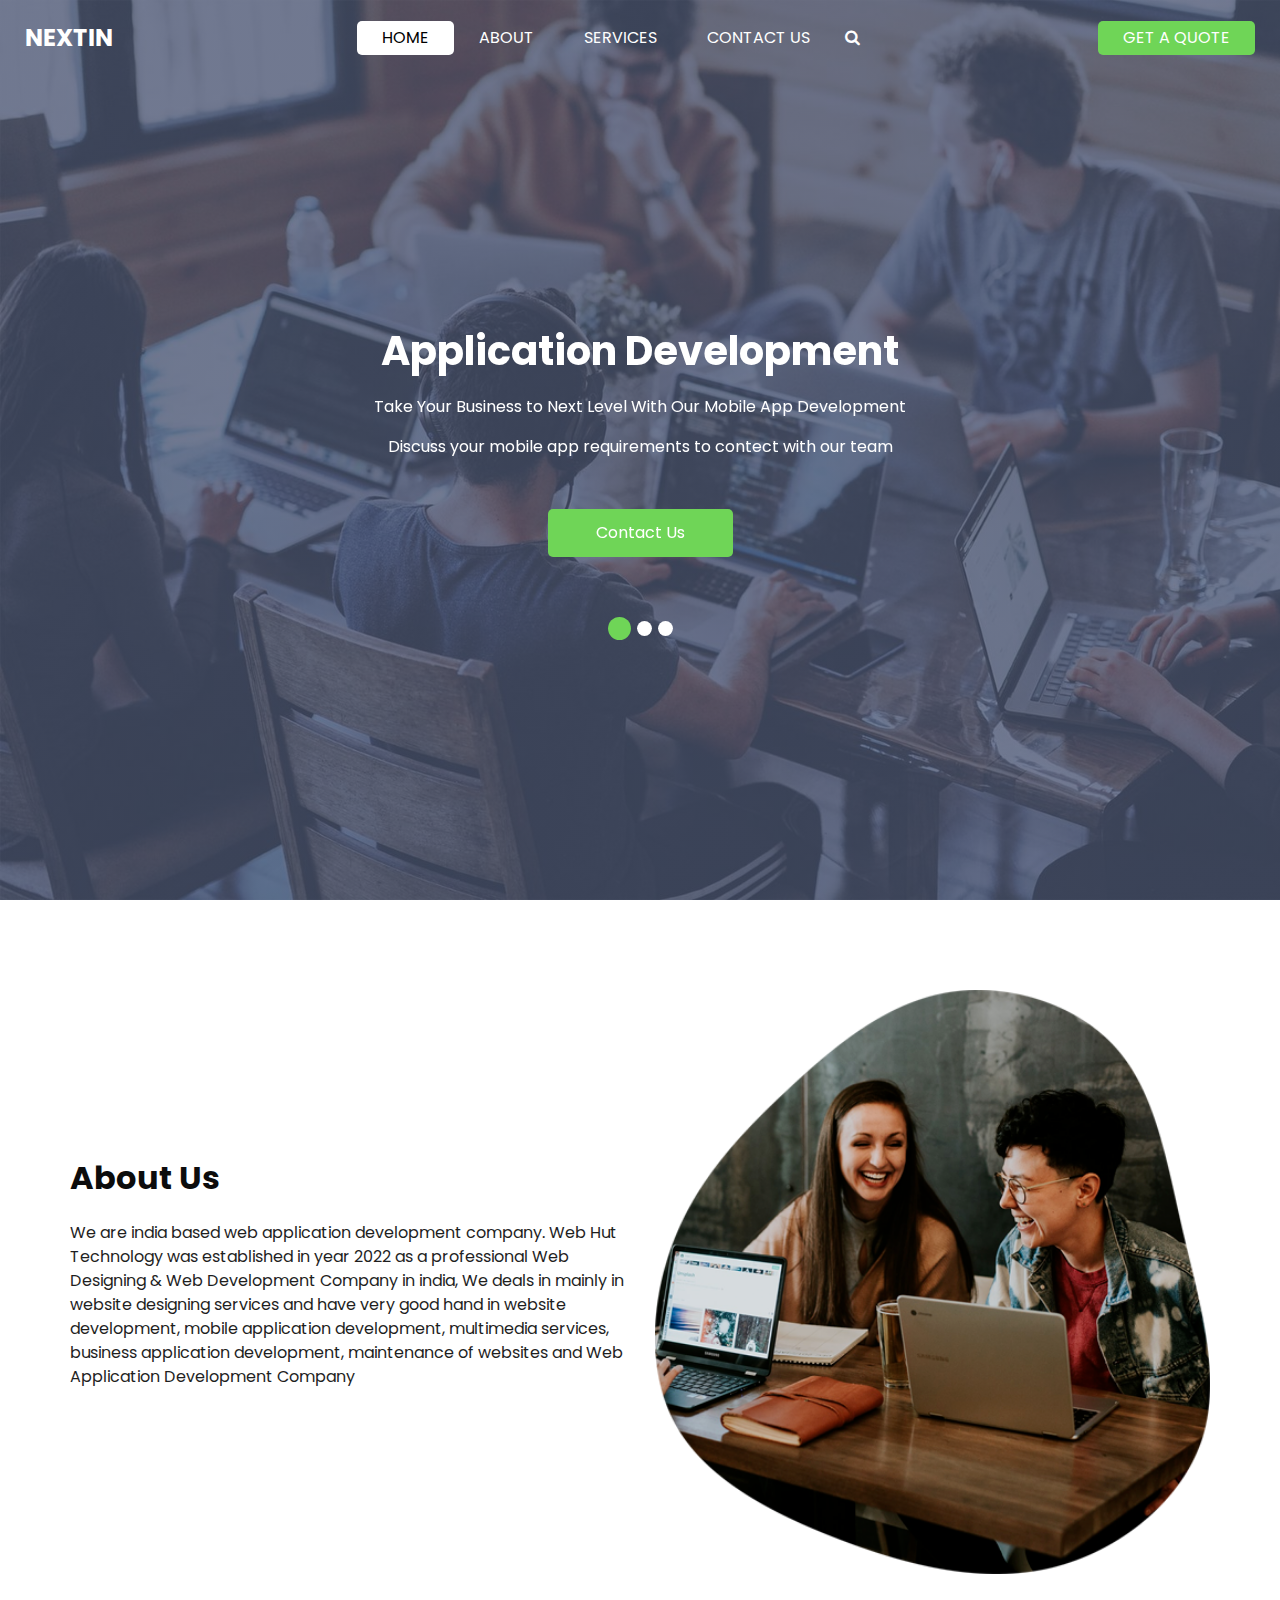
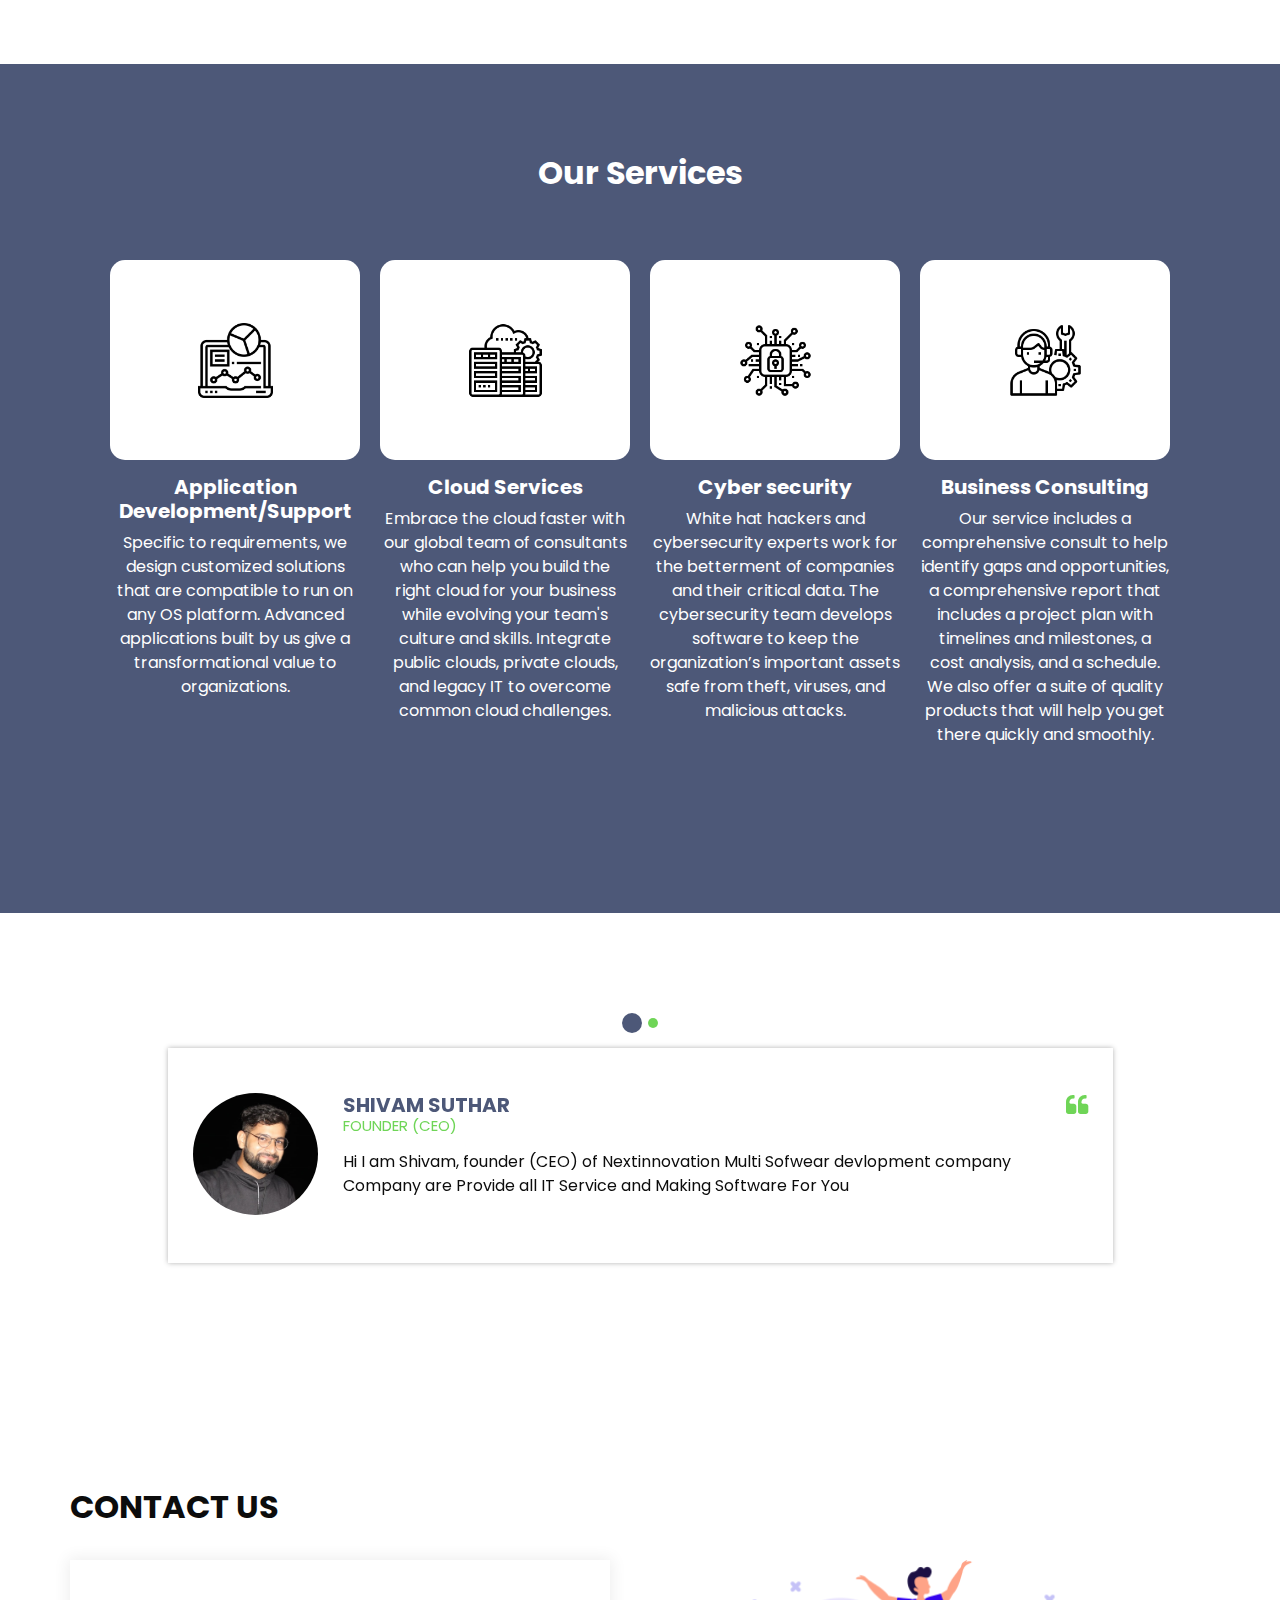
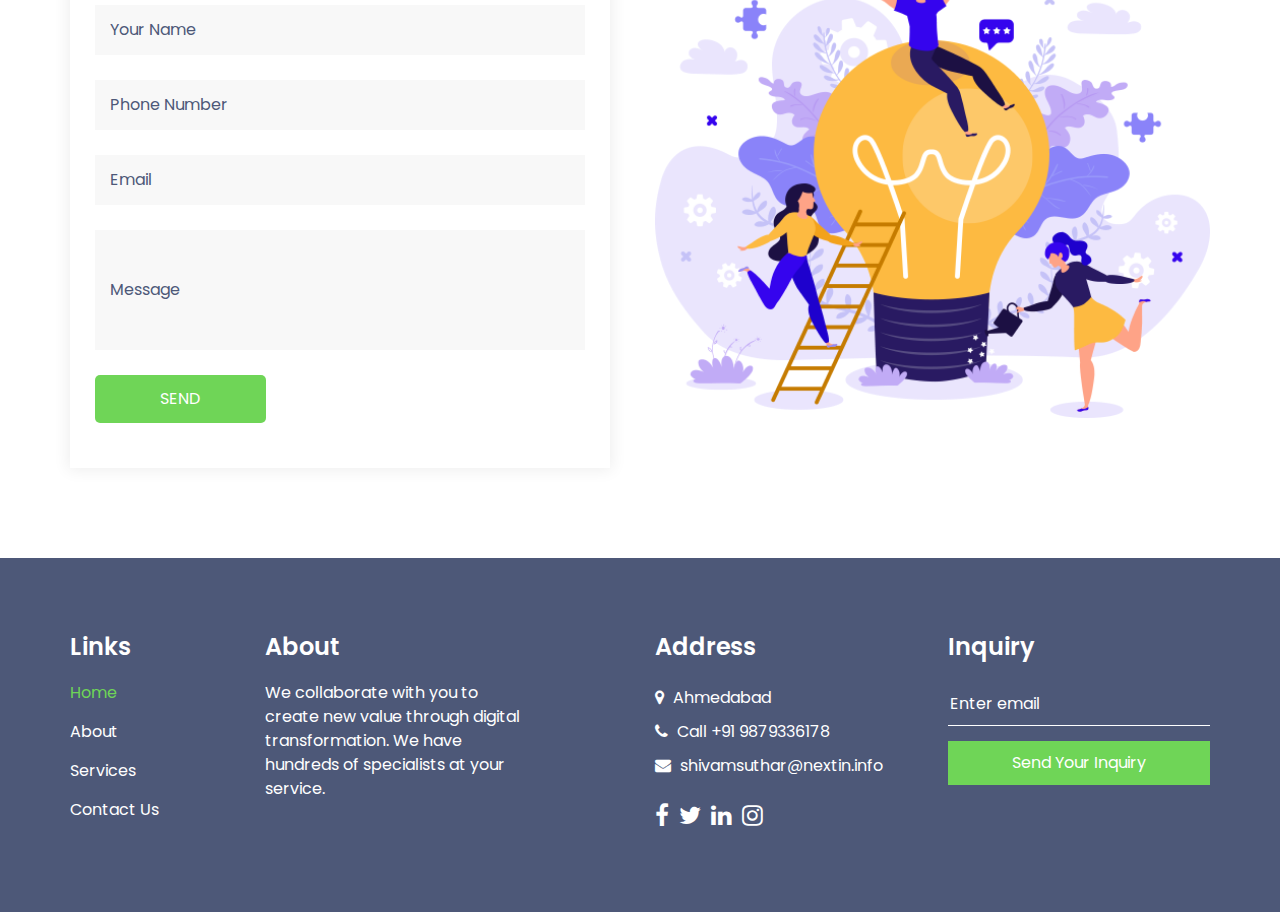
<file: index.html>
<!DOCTYPE html>
<html lang="en">

<head>
  <!-- Basic -->
  <meta charset="utf-8" />
  <meta http-equiv="X-UA-Compatible" content="IE=edge" />
  <!-- Mobile Metas -->
  <meta name="viewport" content="width=device-width, initial-scale=1, shrink-to-fit=no" />
  <!-- Site Metas -->
  <meta name="keywords" content="" />
  <meta name="description" content="" />
  <meta name="author" content="" />

  <title>NEXTIN</title>


  <!-- bootstrap core css -->
  <link rel="stylesheet" type="text/css" href="css/bootstrap.css" />

  <!-- font awesome style -->
  <link href="css/font-awesome.min.css" rel="stylesheet" />

  <!-- Custom styles for this template -->
  <link href="css/style.css" rel="stylesheet" />
  <!-- responsive style -->
  <link href="css/responsive.css" rel="stylesheet" />

</head>

<body>

  <div class="hero_area">
    <!-- header section strats -->
    <header class="header_section">
      <div class="container-fluid">
        <nav class="navbar navbar-expand-lg custom_nav-container ">
          <a class="navbar-brand" href="index.html">
            <span>
              NEXTIN
            </span>
          </a>

          <button class="navbar-toggler" type="button" data-toggle="collapse" data-target="#navbarSupportedContent" aria-controls="navbarSupportedContent" aria-expanded="false" aria-label="Toggle navigation">
            <span class=""> </span>
          </button>

          <div class="collapse navbar-collapse" id="navbarSupportedContent">
            <ul class="navbar-nav  ">
              <li class="nav-item active">
                <a class="nav-link" href="index.html">Home <span class="sr-only">(current)</span></a>
              </li>
              <li class="nav-item">
                <a class="nav-link" href="about.html"> About</a>
              </li>
              <li class="nav-item">
                <a class="nav-link" href="service.html">Services</a>
              </li>
              
              <li class="nav-item">
                <a class="nav-link" href="contact.html">Contact Us</a>
              </li>
              <form class="form-inline">
                <button class="btn  my-2 my-sm-0 nav_search-btn" type="submit">
                  <i class="fa fa-search" aria-hidden="true"></i>
                </button>
              </form>
            </ul>
            <div class="quote_btn-container">
              <a href="" class="quote_btn">
                Get A Quote
              </a>
            </div>
          </div>
        </nav>
      </div>
    </header>
    <!-- end header section -->
    <!-- slider section -->
    <section class="slider_section ">
      <div id="customCarousel1" class="carousel slide" data-ride="carousel">
        <div class="carousel-inner">
          <div class="carousel-item active">
            <div class="container ">
              <div class="row">
                <div class="col-md-10 mx-auto">
                  <div class="detail-box">
                    <h1>
                       Application Development
                    </h1>
                    <p>
                     Take Your Business to Next Level With Our Mobile App Development
                      <p>  
                       Discuss your mobile app requirements to contect with our team
                    </p>
                    </p>
                    <div class="btn-box">
                      <a href="contact.html" class="btn1">
                        Contact Us
                      </a>
                    </div>
                  </div>
                </div>
              </div>
            </div>
          </div>
          <div class="carousel-item ">
            <div class="container ">
              <div class="row">
                <div class="col-md-10 mx-auto">
                  <div class="detail-box">
                    <h1>
                      Web Application Development
                    </h1>
                    <p>
                      Take Your Business to Next Level With Our Web App Development
                      <p>  
                       Discuss your Web App requirements to contect with our team
                    </p>
                    </p>
                    <div class="btn-box">
                      <a href="contact.html" class="btn1">
                        Contact Us
                      </a>
                    </div>
                  </div>
                </div>
              </div>
            </div>
          </div>
          <div class="carousel-item ">
            <div class="container ">
              <div class="row">
                <div class="col-md-10 mx-auto">
                  <div class="detail-box">
                    <h1>
                      Software Development
                    </h1>
                    <p>
                      Take Your Business to Next Level With Our softvare Development
                      <p>  
                       Discuss your softvare requirements to contect with our team 
                    </p>
                    <div class="btn-box">
                      <a href="contact.html" class="btn1">
                        Contact Us
                      </a>
                    </div>
                  </div>
                </div>
              </div>
            </div>
          </div>
        </div>
        <ol class="carousel-indicators">
          <li data-target="#customCarousel1" data-slide-to="0" class="active"></li>
          <li data-target="#customCarousel1" data-slide-to="1"></li>
          <li data-target="#customCarousel1" data-slide-to="2"></li>
        </ol>
      </div>
    </section>
    <!-- end slider section -->
  </div>

  <!-- about section -->

  <section class="about_section layout_padding">
    <div class="container  ">
      <div class="row">
        <div class="col-md-6">
          <div class="detail-box">
            <div class="heading_container">
              <h2>
                About Us
              </h2>
            </div>
            <p>
             We are india based web application development company. Web Hut Technology was established in year 2022 as a professional Web Designing & Web Development Company in india, We deals in mainly in website designing services and have very good hand in website development, mobile application development, multimedia services, business application development, maintenance of websites and Web Application Development Company 
            </p>
            </p>
            
          </div>
        </div>
        <div class="col-md-6 ">
          <div class="img-box">
            <img src="images/about-img.png" alt="">
          </div>
        </div>

      </div>
    </div>
  </section>

  <!-- end about section -->

  <!-- service section -->
  <section class="service_section layout_padding">
    <div class="container-fluid">
      <div class="heading_container">
        <h2>
          Our Services
        </h2>
        
      </div>

      <div class="service_container">
        <div class="box">
          <div class="img-box">
            <img src="images/s1.png" alt="">
          </div>
          <div class="detail-box">
            <h5>
              Application Development/Support

            </h5>
            <p>
              Specific to requirements, we design customized solutions that are compatible to run on any OS platform. Advanced applications built by us give a transformational value to organizations.
            </p>
          </div>
        </div>
        <div class="box">
          <div class="img-box">
            <img src="images/s2.png" alt="">
          </div>
          <div class="detail-box">
            <h5>
              Cloud Services

            </h5>
            <p>
             Embrace the cloud faster with our global team of consultants who can help you build the right cloud for your business while evolving your team's culture and skills. Integrate public clouds, private clouds, and legacy IT to overcome common cloud challenges.
            </p>
          </div>
        </div>
        <div class="box">
          <div class="img-box">
            <img src="images/s3.png" alt="">
          </div>
          <div class="detail-box">
            <h5>
              Cyber security

            </h5>
            <p>
              White hat hackers and cybersecurity experts work for the betterment of companies and their critical data. The cybersecurity team develops software to keep the organization’s important assets safe from theft, viruses, and malicious attacks.
            </p>
          </div>
        </div>
        <div class="box">
          <div class="img-box">
            <img src="images/s4.png" alt="">
          </div>
          <div class="detail-box">
            <h5>
              Business Consulting
            </h5>
            <p>
             Our service includes a comprehensive consult to help identify gaps and opportunities, a comprehensive report that includes a project plan with timelines and milestones, a cost analysis, and a schedule. We also offer a suite of quality products that will help you get there quickly and smoothly. 
            </p>
          </div>
        </div>
      </div>
      
  </section>
  <!-- end service section -->




  <!-- client section -->
  <section class="client_section layout_padding">
    <div class="container">
      <div class="heading_container heading_center">
      </div>
    </div>
    <div id="customCarousel2" class="carousel slide" data-ride="carousel">
      <div class="carousel-inner">
        <div class="carousel-item active">
          <div class="container">
            <div class="row">
              <div class="col-md-10 mx-auto">
                <div class="box">
                  <div class="img-box">
                    <img src="images/client.jpg" alt="">
                  </div>
                  <div class="detail-box">
                    <div class="client_info">
                      <div class="client_name">
                        <h5>
                          Shivam Suthar 
                        </h5>
                        <h6>
                          FOUNDER (CEO)
                        </h6>
                      </div>
                      <i class="fa fa-quote-left" aria-hidden="true"></i>
                    </div>
                    <p>
                      Hi I am Shivam, founder (CEO) of Nextinnovation Multi Sofwear devlopment company 
                      Company are Provide all IT Service and Making Software For You 
                    </p>
                  </div>
                </div>
              </div>
            </div>
          </div>
        </div>
        <div class="carousel-item">
          <div class="container">
            <div class="row">
              <div class="col-md-10 mx-auto">
                <div class="box">
                  <div class="img-box">
                    <img src="images/client1.jpeg" alt="">
                  </div>
                  <div class="detail-box">
                    <div class="client_info">
                      <div class="client_name">
                        <h5>
                          Manthan Suthar 
                        </h5>
                        <h6>
                          CO-FOUNDER
                        </h6>
                      </div>
                     <i class="fa fa-quote-left" aria-hidden="true"></i>
                    </div>
                    <p>
                       The Next Innovation Company Is Here For You To Create Your Idea Into Reality Our Team will Doing Best Effort To Development Your Requirements 
                    </p>
                  </div>
                </div>
              </div>
            </div>
          </div>
        </div>
        
      <ol class="carousel-indicators">
        <li data-target="#customCarousel2" data-slide-to="0" class="active"></li>
        <li data-target="#customCarousel2" data-slide-to="1"></li>
        </ol>
    </div>
  </section>
  <!-- end client section -->

  <!-- news section -->

  
  <!-- end news section -->

  <!-- contact section -->
  <section class="contact_section layout_padding">
    <div class="container">
      <div class="heading_container">
        <h2>
          Contact Us
        </h2>
        
      </div>
      <div class="row">
        <div class="col-lg-6">
          <div class="form_container">
            <form action="">
              <div>
                <input type="text" placeholder="Your Name" />
              </div>
              <div>
                <input type="text" placeholder="Phone Number" />
              </div>
              <div>
                <input type="email" placeholder="Email" />
              </div>
              <div>
                <input type="text" class="message-box" placeholder="Message" />
              </div>
              <div class="btn_box">
                <button>
                  SEND
                </button>
              </div>
            </form>
          </div>
        </div>
        <div class="col-lg-6">
          <div class="img-box">
            <img src="images/contact-img.png" alt="">
          </div>
        </div>
      </div>
    </div>
  </section>
  <!-- end contact section -->

  <!-- info section -->

  <section class="info_section layout_padding2">
    <div class="container">
      <div class="row">
        <div class="col-md-6 col-lg-2">
          <div class="info_link_box">
            <h4>
              Links
            </h4>
            <div class="info_links">
              <a class="active" href="index.html">
                Home
              </a>
              <a class="" href="about.html">
                About
              </a>
              <a class="" href="service.html">
                Services
             
              <a class="" href="contact.html">
                Contact Us
              </a>
            </div>
          </div>
        </div>
        <div class="col-md-6 col-lg-3 ">
          <div class="info_detail">
            <h4>
              About
            </h4>
            <p>
            We collaborate with you to create new value through digital transformation. We have hundreds of specialists at your service.
            </p>
          </div>
        </div>
        <div class="col-md-6 col-lg-3 ml-auto">
          <div class="info_contact">
            <h4>
              Address
            </h4>
            <div class="contact_link_box">
              <a href="">
                <i class="fa fa-map-marker" aria-hidden="true"></i>
                <span>
                  Ahmedabad 
                </span>
              </a>
              <a href="">
                <i class="fa fa-phone" aria-hidden="true"></i>
                <span>
                  Call +91 9879336178
                </span>
              </a>
              <a href="">
                <i class="fa fa-envelope" aria-hidden="true"></i>
                <span>
                  shivamsuthar@nextin.info
                </span>
              </a>
            </div>
          </div>
          <div class="info_social">
            <a href="">
              <i class="fa fa-facebook" aria-hidden="true"></i>
            </a>
            <a href="">
              <i class="fa fa-twitter" aria-hidden="true"></i>
            </a>
            <a href="">
              <i class="fa fa-linkedin" aria-hidden="true"></i>
            </a>
            <a href="">
              <i class="fa fa-instagram" aria-hidden="true"></i>
            </a>
          </div>
        </div>
        <div class="col-md-6 col-lg-3 mb-0">
           <h4>
            Inquiry
          </h4>
          <form action="#">
            <input type="text" placeholder="Enter email" />
            <button type="submit">
              Send Your Inquiry 
            </button>
          </form>
        </div>
      </div>
    </div>
        
  </section>

  <!-- end info section -->

  <!-- footer section -->
  
  <!-- footer section -->

  <!-- jQery -->
  <script src="js/jquery-3.4.1.min.js"></script>
  <!-- popper js -->
  <script src="https://cdn.jsdelivr.net/npm/popper.js@1.16.0/dist/umd/popper.min.js" integrity="sha384-Q6E9RHvbIyZFJoft+2mJbHaEWldlvI9IOYy5n3zV9zzTtmI3UksdQRVvoxMfooAo" crossorigin="anonymous">
  </script>
  <!-- bootstrap js -->
  <script src="js/bootstrap.js"></script>
  <script src="js/custom.js"></script>

</body>

</html>
</file>
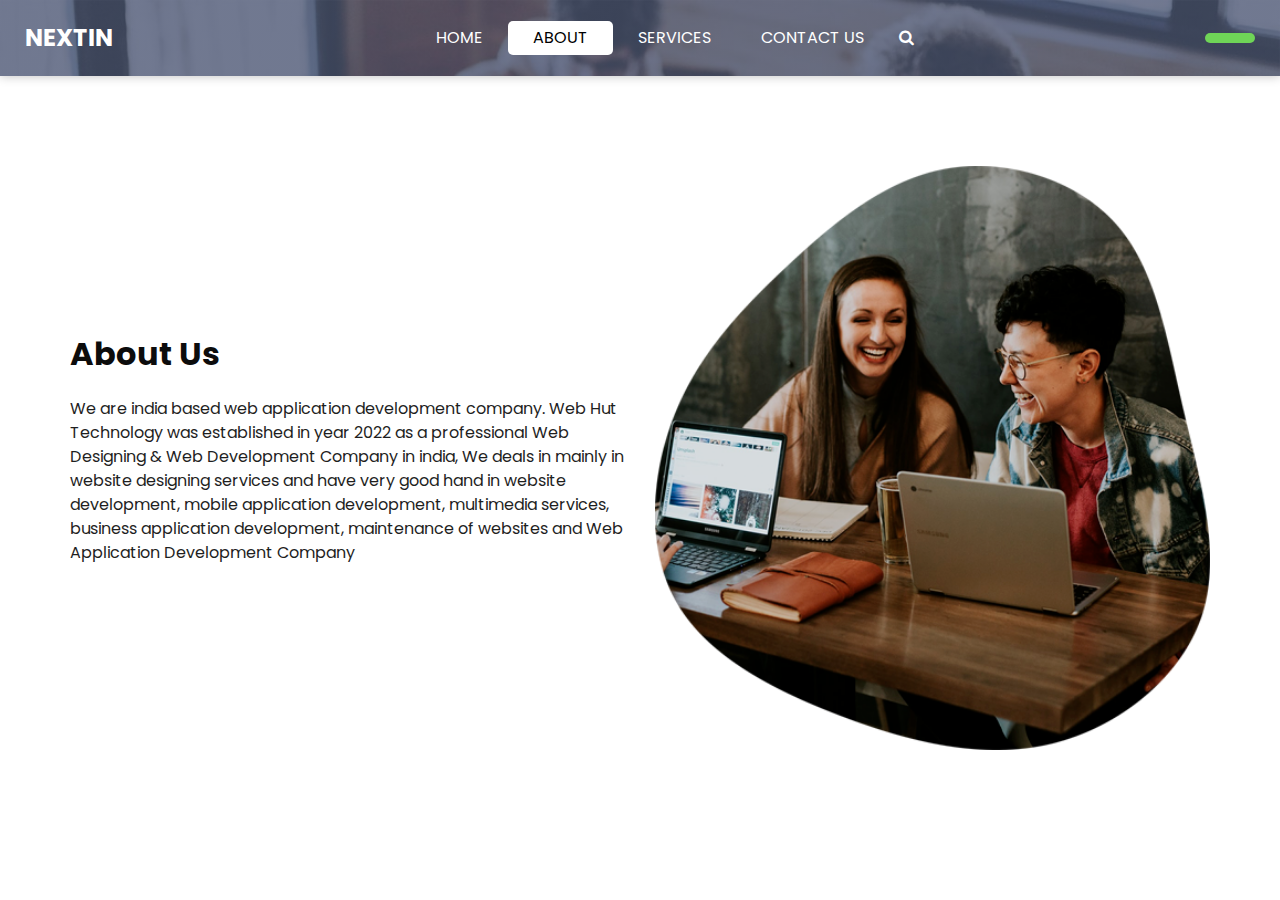
<file: about.html>
<!DOCTYPE html>
<html lang="en">

<head>
  <!-- Basic -->
  <meta charset="utf-8" />
  <meta http-equiv="X-UA-Compatible" content="IE=edge" />
  <!-- Mobile Metas -->
  <meta name="viewport" content="width=device-width, initial-scale=1, shrink-to-fit=no" />
  <!-- Site Metas -->
  <meta name="keywords" content="" />
  <meta name="description" content="" />
  <meta name="author" content="" />

  <title>NEXTIN</title>


  <!-- bootstrap core css -->
  <link rel="stylesheet" type="text/css" href="css/bootstrap.css" />

  <!-- font awesome style -->
  <link href="css/font-awesome.min.css" rel="stylesheet" />

  <!-- Custom styles for this template -->
  <link href="css/style.css" rel="stylesheet" />
  <!-- responsive style -->
  <link href="css/responsive.css" rel="stylesheet" />

</head>

<body class="sub_page">

  <div class="hero_area">
    <!-- header section strats -->
    <header class="header_section">
      <div class="container-fluid">
        <nav class="navbar navbar-expand-lg custom_nav-container ">
          <a class="navbar-brand" href="index.html">
            <span>
              NEXTIN
            </span>
          </a>

          <button class="navbar-toggler" type="button" data-toggle="collapse" data-target="#navbarSupportedContent" aria-controls="navbarSupportedContent" aria-expanded="false" aria-label="Toggle navigation">
            <span class=""> </span>
          </button>

          <div class="collapse navbar-collapse" id="navbarSupportedContent">
            <ul class="navbar-nav  ">
              <li class="nav-item ">
                <a class="nav-link" href="index.html">Home <span class="sr-only">(current)</span></a>
              </li>
              <li class="nav-item active">
                <a class="nav-link" href="about.html"> About</a>
              </li>
              <li class="nav-item">
                <a class="nav-link" href="service.html">Services</a>
              </li>
             

              <li class="nav-item">
                <a class="nav-link" href="contact.html">Contact Us</a>
              </li>
              <form class="form-inline">
                <button class="btn  my-2 my-sm-0 nav_search-btn" type="submit">
                  <i class="fa fa-search" aria-hidden="true"></i>
                </button>
              </form>
            </ul>
            <div class="quote_btn-container">
              <a href="" class="quote_btn">
               
              </a>
            </div>
          </div>
        </nav>
      </div>
    </header>
    <!-- end header section -->
  </div>

  <!-- about section -->

  <section class="about_section layout_padding">
    <div class="container  ">
      <div class="row">
        <div class="col-md-6">
          <div class="detail-box">
            <div class="heading_container">
              <h2>
                About Us
              </h2>
            </div>
            <p>
              We are india based web application development company. Web Hut Technology was established in year 2022 as a professional Web Designing & Web Development Company in india, We deals in mainly in website designing services and have very good hand in website development, mobile application development, multimedia services, business application development, maintenance of websites and Web Application Development Company  
            </p>
           
          </div>
        </div>
        <div class="col-md-6 ">
          <div class="img-box">
            <img src="images/about-img.png" alt="">
          </div>
        </div>

      </div>
    </div>
  </section>

  <!-- end about section -->

  <!-- info section -->

  
  <!-- end info section -->

  <!-- footer section -->
  <footer class="footer_section">
    
  </footer>
  <!-- footer section -->

  <!-- jQery -->
  <script src="js/jquery-3.4.1.min.js"></script>
  <!-- popper js -->
  <script src="https://cdn.jsdelivr.net/npm/popper.js@1.16.0/dist/umd/popper.min.js" integrity="sha384-Q6E9RHvbIyZFJoft+2mJbHaEWldlvI9IOYy5n3zV9zzTtmI3UksdQRVvoxMfooAo" crossorigin="anonymous">
  </script>
  <!-- bootstrap js -->
  <script src="js/bootstrap.js"></script>
  <script src="js/custom.js"></script>


</body>

</html>
</file>
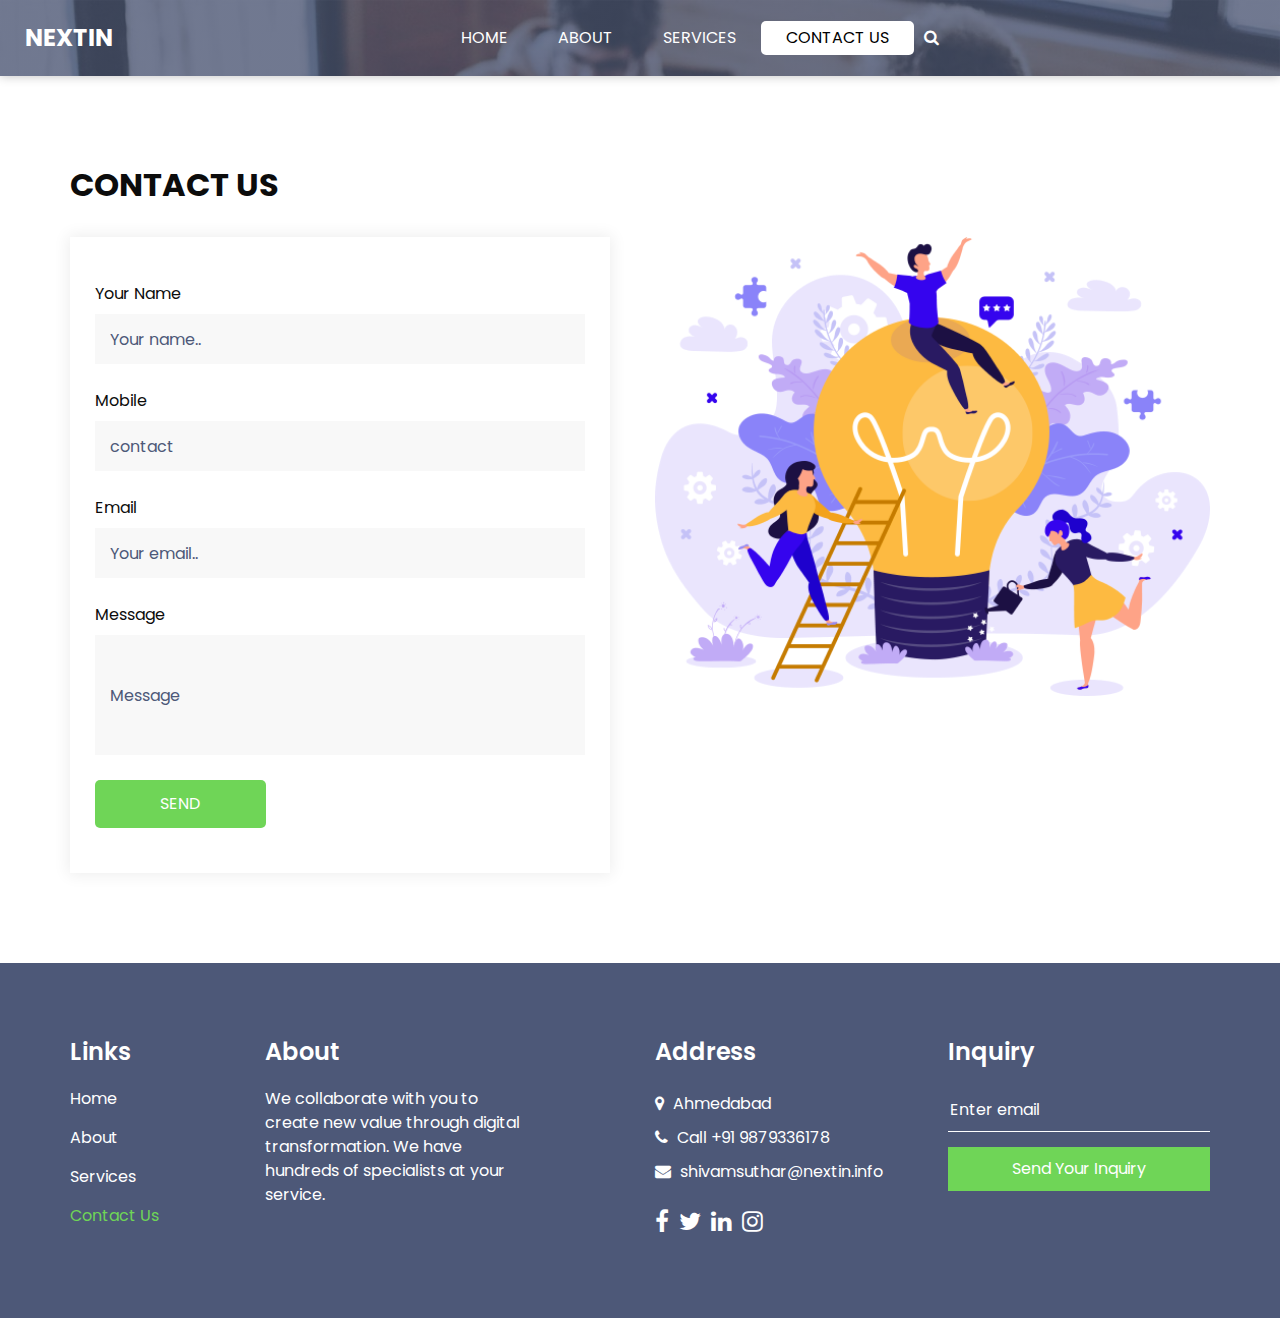
<file: contact.html>
<!DOCTYPE html>
<html lang="en">

<head>
  <!-- Basic -->
  <meta charset="utf-8" />
  <meta http-equiv="X-UA-Compatible" content="IE=edge" />
  <!-- Mobile Metas -->
  <meta name="viewport" content="width=device-width, initial-scale=1, shrink-to-fit=no" />
  <!-- Site Metas -->
  <meta name="keywords" content="" />
  <meta name="description" content="" />
  <meta name="author" content="" />

  <title>NEXTIN</title>


  <!-- bootstrap core css -->
  <link rel="stylesheet" type="text/css" href="css/bootstrap.css" />

  <!-- font awesome style -->
  <link href="css/font-awesome.min.css" rel="stylesheet" />

  <!-- Custom styles for this template -->
  <link href="css/style.css" rel="stylesheet" />
  <!-- responsive style -->
  <link href="css/responsive.css" rel="stylesheet" />

</head>

<body class="sub_page">

  <div class="hero_area">
    <!-- header section strats -->
    <header class="header_section">
      <div class="container-fluid">
        <nav class="navbar navbar-expand-lg custom_nav-container ">
          <a class="navbar-brand" href="index.html">
            <span>
              NEXTIN
            </span>
          </a>

          <button class="navbar-toggler" type="button" data-toggle="collapse" data-target="#navbarSupportedContent" aria-controls="navbarSupportedContent" aria-expanded="false" aria-label="Toggle navigation">
            <span class=""> </span>
          </button>

          <div class="collapse navbar-collapse" id="navbarSupportedContent">
            <ul class="navbar-nav  ">
              <li class="nav-item ">
                <a class="nav-link" href="index.html">Home <span class="sr-only">(current)</span></a>
              </li>
              <li class="nav-item">
                <a class="nav-link" href="about.html"> About</a>
              </li>
              <li class="nav-item">
                <a class="nav-link" href="service.html">Services</a>
              </li>
              <li class="nav-item">
              </li>
              <li class="nav-item active">
                <a class="nav-link" href="contact.html">Contact Us</a>
              </li>
              <form class="form-inline">
                <button class="btn  my-2 my-sm-0 nav_search-btn" type="submit">
                  <i class="fa fa-search" aria-hidden="true"></i>
                </button>
              </form>
            </ul>
           
    </header>
    <!-- end header section -->

  </div>


  <!-- contact section -->
  <section class="contact_section layout_padding">
    <div class="container">
      <div class="heading_container">
        <h2>
          Contact Us
        </h2>
      </div>
      <div class="row">
        <div class="col-lg-6">
          <div class="form_container">
            <form action="mail.php" method="post">
              <div>
                 <label for="name">Your Name</label>
                 <input type="text"  name="name" placeholder="Your name..">
              </div>
              <div>
                <label for="lname">Mobile</label>
                <input type="text" name="contact" placeholder="contact" />
              </div>
              <div>
                 <label for="lname">Email</label>
                 <input type="email"  name="emailaddress" placeholder="Your email..">
              </div>
              <div>
                <label for="lname">Message</label>
                <input type="text" name="message" class="message-box" placeholder="Message" />
              </div>
              <div class="btn_box">
                <button>
                  SEND
                </button>
              </div>
            </form>
          </div>
        </div>
        <div class="col-lg-6">
          <div class="img-box">
            <img src="images/contact-img.png" alt="">
          </div>
        </div>
      </div>
    </div>
  </section>
  <!-- end contact section -->

  <!-- info section -->

  <section class="info_section layout_padding2">
    <div class="container">
      <div class="row">
        <div class="col-md-6 col-lg-2">
          <div class="info_link_box">
            <h4>
              Links
            </h4>
            <div class="info_links">
              <a class="" href="index.html">
                Home
              </a>
              <a class="" href="about.html">
                About
              </a>
              <a class="" href="service.html">
                Services
              </a>
              </a>
              <a class="active" href="contact.html">
                Contact Us
              </a>
            </div>
          </div>
        </div>
        <div class="col-md-6 col-lg-3 ">
          <div class="info_detail">
            <h4>
              About
            </h4>
            <p>
              We collaborate with you to create new value through digital transformation. We have hundreds of specialists at your service. 
            </p>
          </div>
        </div>
        <div class="col-md-6 col-lg-3 ml-auto">
          <div class="info_contact">
            <h4>
              Address
            </h4>
            <div class="contact_link_box">
              <a href="">
                <i class="fa fa-map-marker" aria-hidden="true"></i>
                <span>
                  Ahmedabad
                </span>
              </a>
              <a href="">
                <i class="fa fa-phone" aria-hidden="true"></i>
                <span>
                  Call +91 9879336178
                </span>
              </a>
              <a href="">
                <i class="fa fa-envelope" aria-hidden="true"></i>
                <span>
                  shivamsuthar@nextin.info
                </span>
              </a>
            </div>
          </div>
          <div class="info_social">
            <a href="">
              <i class="fa fa-facebook" aria-hidden="true"></i>
            </a>
            <a href="">
              <i class="fa fa-twitter" aria-hidden="true"></i>
            </a>
            <a href="">
              <i class="fa fa-linkedin" aria-hidden="true"></i>
            </a>
            <a href="">
              <i class="fa fa-instagram" aria-hidden="true"></i>
            </a>
          </div>
        </div>
        <div class="col-md-6 col-lg-3 mb-0">
          <h4>
            Inquiry
          </h4>
          <form action>
            <input type="text" placeholder="Enter email" />
            <button type="submit">
              Send Your Inquiry 
            </button>
          </form>
        </div>
      </div>
    </div>
  </section>

  <!-- end info section -->

  <!-- footer section -->
  <footer class="footer_section">
    <div class="container">
    </div>
  </footer>
  <!-- footer section -->

  <!-- jQery -->
  <script src="js/jquery-3.4.1.min.js"></script>
  <!-- popper js -->
  <script src="https://cdn.jsdelivr.net/npm/popper.js@1.16.0/dist/umd/popper.min.js" integrity="sha384-Q6E9RHvbIyZFJoft+2mJbHaEWldlvI9IOYy5n3zV9zzTtmI3UksdQRVvoxMfooAo" crossorigin="anonymous">
  </script>
  <!-- bootstrap js -->
  <script src="js/bootstrap.js"></script>
  <script src="js/custom.js"></script>


</body>

</html>
</file>
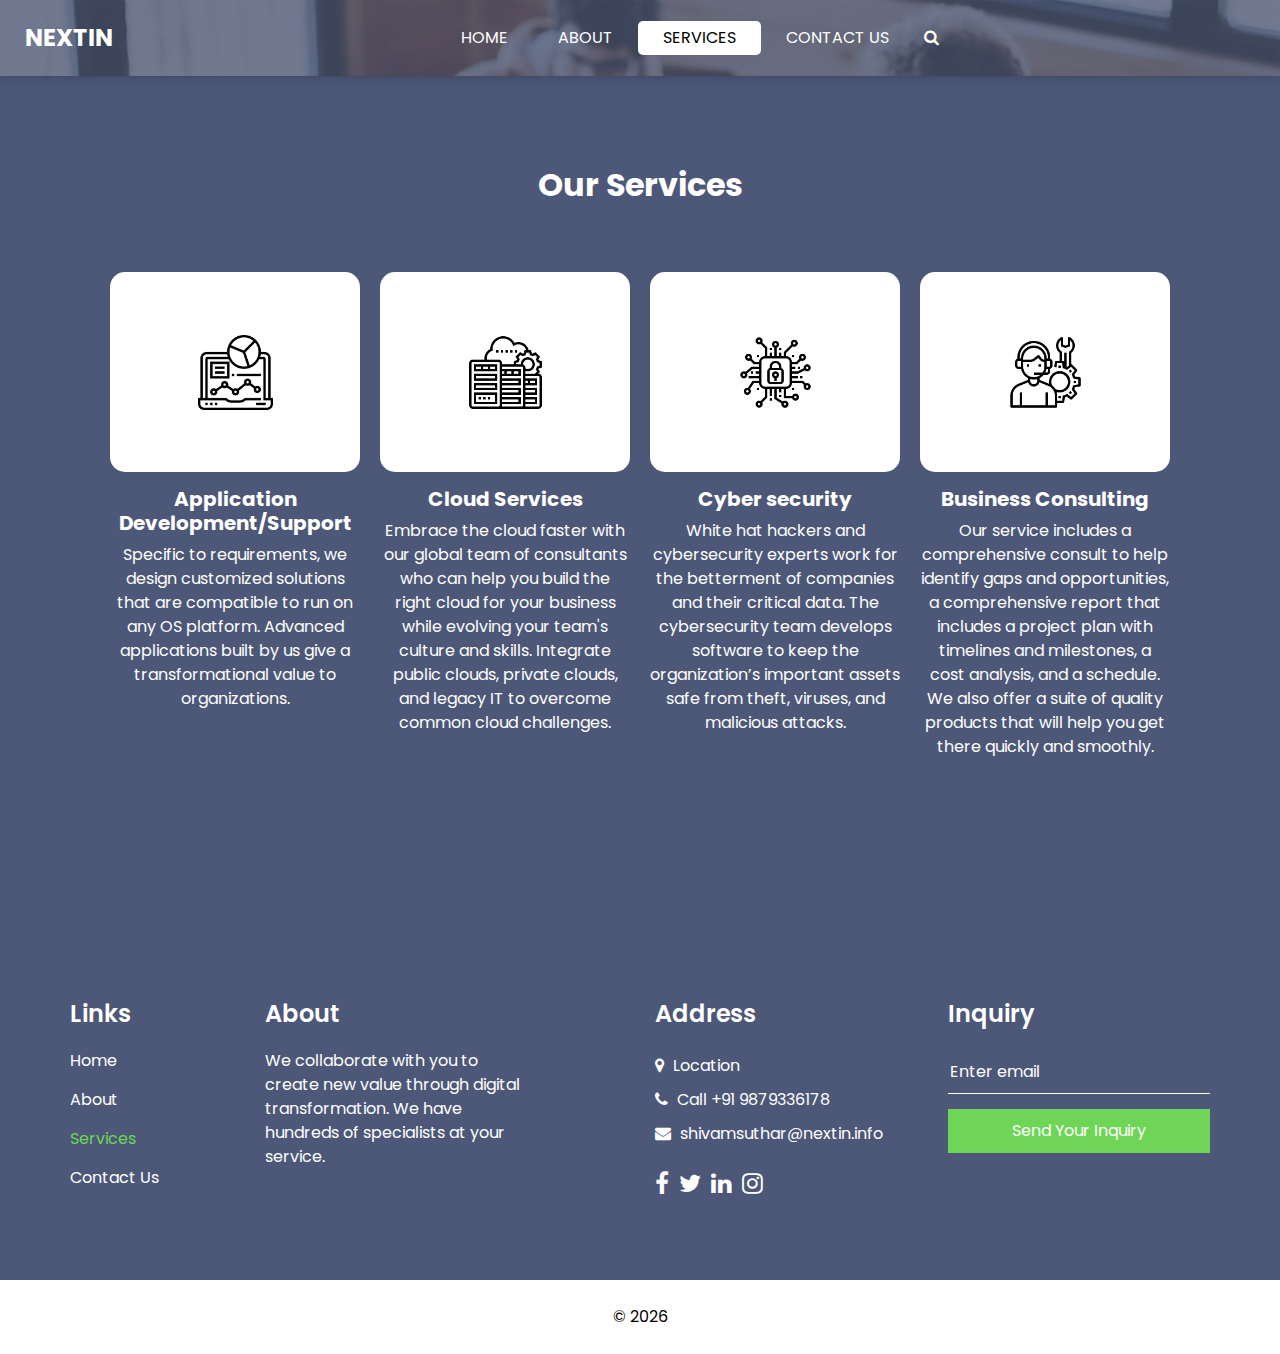
<file: service.html>
<!DOCTYPE html>
<html lang="en">

<head>
  <!-- Basic -->
  <meta charset="utf-8" />
  <meta http-equiv="X-UA-Compatible" content="IE=edge" />
  <!-- Mobile Metas -->
  <meta name="viewport" content="width=device-width, initial-scale=1, shrink-to-fit=no" />
  <!-- Site Metas -->
  <meta name="keywords" content="" />
  <meta name="description" content="" />
  <meta name="author" content="" />

  <title>NEXTIN</title>


  <!-- bootstrap core css -->
  <link rel="stylesheet" type="text/css" href="css/bootstrap.css" />

  <!-- font awesome style -->
  <link href="css/font-awesome.min.css" rel="stylesheet" />

  <!-- Custom styles for this template -->
  <link href="css/style.css" rel="stylesheet" />
  <!-- responsive style -->
  <link href="css/responsive.css" rel="stylesheet" />

</head>

<body class="sub_page">

  <div class="hero_area">
    <!-- header section strats -->
    <header class="header_section">
      <div class="container-fluid">
        <nav class="navbar navbar-expand-lg custom_nav-container ">
          <a class="navbar-brand" href="index.html">
            <span>
              NEXTIN
            </span>
          </a>

          <button class="navbar-toggler" type="button" data-toggle="collapse" data-target="#navbarSupportedContent" aria-controls="navbarSupportedContent" aria-expanded="false" aria-label="Toggle navigation">
            <span class=""> </span>
          </button>

          <div class="collapse navbar-collapse" id="navbarSupportedContent">
            <ul class="navbar-nav  ">
              <li class="nav-item ">
                <a class="nav-link" href="index.html">Home <span class="sr-only">(current)</span></a>
              </li>
              <li class="nav-item">
                <a class="nav-link" href="about.html"> About</a>
              </li>
              <li class="nav-item active">
                <a class="nav-link" href="service.html">Services</a>
              </li>
              
              <li class="nav-item">
                <a class="nav-link" href="contact.html">Contact Us</a>
              </li>
              <form class="form-inline">
                <button class="btn  my-2 my-sm-0 nav_search-btn" type="submit">
                  <i class="fa fa-search" aria-hidden="true"></i>
                </button>
              </form>
            </ul>
            
    </header>
    <!-- end header section -->
  </div>

  <!-- service section -->
  <section class="service_section layout_padding">
    <div class="container-fluid">
      <div class="heading_container">
        <h2>
          Our Services
        </h2>
        
      </div>

      <div class="service_container">
        <div class="box">
          <div class="img-box">
            <img src="images/s1.png" alt="">
          </div>
          <div class="detail-box">
            <h5>
              Application Development/Support

            </h5>
            <p>
             Specific to requirements, we design customized solutions that are compatible to run on any OS platform. Advanced applications built by us give a transformational value to organizations.
          </div>
        </div>
        <div class="box">
          <div class="img-box">
            <img src="images/s2.png" alt="">
          </div>
          <div class="detail-box">
            <h5>
              Cloud Services

            </h5>
            <p>
              Embrace the cloud faster with our global team of consultants who can help you build the right cloud for your business while evolving your team's culture and skills. Integrate public clouds, private clouds, and legacy IT to overcome common cloud challenges.
            </p>
          </div>
        </div>
        <div class="box">
          <div class="img-box">
            <img src="images/s3.png" alt="">
          </div>
          <div class="detail-box">
            <h5>
              Cyber security

            </h5>
            <p>
              White hat hackers and cybersecurity experts work for the betterment of companies and their critical data. The cybersecurity team develops software to keep the organization’s important assets safe from theft, viruses, and malicious attacks.
            </p>
          </div>
        </div>
        <div class="box">
          <div class="img-box">
            <img src="images/s4.png" alt="">
          </div>
          <div class="detail-box">
            <h5>
              Business Consulting
            </h5>
            <p>
               Our service includes a comprehensive consult to help identify gaps and opportunities, a comprehensive report that includes a project plan with timelines and milestones, a cost analysis, and a schedule. We also offer a suite of quality products that will help you get there quickly and smoothly.
            </p>
          </div>
        </div>
      </div>
      
  </section>
  <!-- end service section -->


  <!-- info section -->

  <section class="info_section layout_padding2">
    <div class="container">
      <div class="row">
        <div class="col-md-6 col-lg-2">
          <div class="info_link_box">
            <h4>
              Links
            </h4>
            <div class="info_links">
              <a class="" href="index.html">
                Home
              </a>
              <a class="" href="about.html">
                About
              </a>
              <a class="active" href="service.html">
                Services
              </a>
              
              <a class="" href="contact.html">
                Contact Us
              </a>
            </div>
          </div>
        </div>
        <div class="col-md-6 col-lg-3 ">
          <div class="info_detail">
            <h4>
              About
            </h4>
            <p>
             We collaborate with you to create new value through digital transformation. We have hundreds of specialists at your service. 
            </p>
          </div>
        </div>
        <div class="col-md-6 col-lg-3 ml-auto">
          <div class="info_contact">
            <h4>
              Address
            </h4>
            <div class="contact_link_box">
              <a href="">
                <i class="fa fa-map-marker" aria-hidden="true"></i>
                <span>
                  Location
                </span>
              </a>
              <a href="">
                <i class="fa fa-phone" aria-hidden="true"></i>
                <span>
                  Call +91 9879336178
                </span>
              </a>
              <a href="">
                <i class="fa fa-envelope" aria-hidden="true"></i>
                <span>
                  shivamsuthar@nextin.info
                </span>
              </a>
            </div>
          </div>
          <div class="info_social">
            <a href="">
              <i class="fa fa-facebook" aria-hidden="true"></i>
            </a>
            <a href="">
              <i class="fa fa-twitter" aria-hidden="true"></i>
            </a>
            <a href="">
              <i class="fa fa-linkedin" aria-hidden="true"></i>
            </a>
            <a href="">
              <i class="fa fa-instagram" aria-hidden="true"></i>
            </a>
          </div>
        </div>
        <div class="col-md-6 col-lg-3 mb-0">
           <h4>
            Inquiry
          </h4>
          <form action="#">
            <input type="text" placeholder="Enter email" />
            <button type="submit">
              Send Your Inquiry 
            </button>
          </form>
        </div>
      </div>
    </div>
  </section>

  <!-- end info section -->

  <!-- footer section -->
  <footer class="footer_section">
    <div class="container">
      <p>
        &copy; <span id="displayYear"></span> 
        <a href="https://html.design/"></a>
      </p>
    </div>
  </footer>
  <!-- footer section -->

  <!-- jQery -->
  <script src="js/jquery-3.4.1.min.js"></script>
  <!-- popper js -->
  <script src="https://cdn.jsdelivr.net/npm/popper.js@1.16.0/dist/umd/popper.min.js" integrity="sha384-Q6E9RHvbIyZFJoft+2mJbHaEWldlvI9IOYy5n3zV9zzTtmI3UksdQRVvoxMfooAo" crossorigin="anonymous">
  </script>
  <!-- bootstrap js -->
  <script src="js/bootstrap.js"></script>
  <script src="js/custom.js"></script>


</body>

</html>
</file>
<file: css/style.css>
@import url("https://fonts.googleapis.com/css2?family=Poppins:wght@400;600;700&display=swap");
body {
  font-family: 'Poppins', sans-serif;
  color: #0c0c0c;
  background-color: #ffffff;
  overflow-x: hidden;
}

.layout_padding {
  padding: 90px 0;
}

.layout_padding2 {
  padding: 75px 0;
}

.layout_padding2-top {
  padding-top: 75px;
}

.layout_padding2-bottom {
  padding-bottom: 75px;
}

.layout_padding-top {
  padding-top: 90px;
}

.layout_padding-bottom {
  padding-bottom: 90px;
}

.heading_container {
  display: -webkit-box;
  display: -ms-flexbox;
  display: flex;
  -webkit-box-orient: vertical;
  -webkit-box-direction: normal;
      -ms-flex-direction: column;
          flex-direction: column;
  -webkit-box-align: start;
      -ms-flex-align: start;
          align-items: flex-start;
}

.heading_container h2 {
  position: relative;
  font-weight: bold;
}

.heading_container h2 span {
  color: #6fd557;
}

.heading_container.heading_center {
  -webkit-box-align: center;
      -ms-flex-align: center;
          align-items: center;
  text-align: center;
}

a,
a:hover,
a:focus {
  text-decoration: none;
}

a:hover,
a:focus {
  color: initial;
}

.btn,
.btn:focus {
  outline: none !important;
  -webkit-box-shadow: none;
          box-shadow: none;
}

/*header section*/
.hero_area {
  position: relative;
  height: 100vh;
  display: -webkit-box;
  display: -ms-flexbox;
  display: flex;
  -webkit-box-orient: vertical;
  -webkit-box-direction: normal;
      -ms-flex-direction: column;
          flex-direction: column;
  background: -webkit-gradient(linear, left top, right top, from(rgba(77, 88, 120, 0.7))), url(../images/slider-bg.jpg);
  background: linear-gradient(to right rgba(77, 88, 120, 0.7), rgba(77, 88, 120, 0.7)), url(../images/slider-bg.jpg);
  background-size: cover;
}

.sub_page .hero_area {
  height: auto;
}

.sub_page .header_section {
  margin-top: 0;
  -webkit-box-shadow: 0 0 10px 0 rgba(0, 0, 0, 0.25);
          box-shadow: 0 0 10px 0 rgba(0, 0, 0, 0.25);
}

.header_section {
  padding: 15px 0;
}

.header_section .container-fluid {
  padding-right: 25px;
  padding-left: 25px;
}

.navbar-brand span {
  font-weight: bold;
  color: #ffffff;
  font-size: 24px;
}

.custom_nav-container {
  padding: 0;
}

.custom_nav-container .navbar-nav {
  margin: auto;
}

.custom_nav-container .navbar-nav .nav-item .nav-link {
  padding: 5px 25px;
  color: #ffffff;
  text-align: center;
  text-transform: uppercase;
  border-radius: 5px;
  -webkit-transition: all .3s;
  transition: all .3s;
}

.custom_nav-container .navbar-nav .nav-item:hover .nav-link, .custom_nav-container .navbar-nav .nav-item.active .nav-link {
  color: #000000;
  background-color: #ffffff;
}

.custom_nav-container .nav_search-btn {
  width: 35px;
  height: 35px;
  padding: 0;
  border: none;
  color: #ffffff;
}

.custom_nav-container .navbar-toggler {
  outline: none;
}

.custom_nav-container .navbar-toggler {
  padding: 0;
  width: 37px;
  height: 42px;
  -webkit-transition: all .3s;
  transition: all .3s;
}

.custom_nav-container .navbar-toggler span {
  display: block;
  width: 35px;
  height: 4px;
  background-color: #ffffff;
  margin: 7px 0;
  -webkit-transition: all 0.3s;
  transition: all 0.3s;
  position: relative;
  border-radius: 5px;
  -webkit-transition: all .3s;
  transition: all .3s;
}

.custom_nav-container .navbar-toggler span::before, .custom_nav-container .navbar-toggler span::after {
  content: "";
  position: absolute;
  left: 0;
  height: 100%;
  width: 100%;
  background-color: #ffffff;
  top: -10px;
  border-radius: 5px;
  -webkit-transition: all .3s;
  transition: all .3s;
}

.custom_nav-container .navbar-toggler span::after {
  top: 10px;
}

.custom_nav-container .navbar-toggler[aria-expanded="true"] {
  -webkit-transform: rotate(360deg);
          transform: rotate(360deg);
}

.custom_nav-container .navbar-toggler[aria-expanded="true"] span {
  -webkit-transform: rotate(45deg);
          transform: rotate(45deg);
}

.custom_nav-container .navbar-toggler[aria-expanded="true"] span::before, .custom_nav-container .navbar-toggler[aria-expanded="true"] span::after {
  -webkit-transform: rotate(90deg);
          transform: rotate(90deg);
  top: 0;
}

.custom_nav-container .navbar-toggler[aria-expanded="true"] .s-1 {
  -webkit-transform: rotate(45deg);
          transform: rotate(45deg);
  margin: 0;
  margin-bottom: -4px;
}

.custom_nav-container .navbar-toggler[aria-expanded="true"] .s-2 {
  display: none;
}

.custom_nav-container .navbar-toggler[aria-expanded="true"] .s-3 {
  -webkit-transform: rotate(-45deg);
          transform: rotate(-45deg);
  margin: 0;
  margin-top: -4px;
}

.custom_nav-container .navbar-toggler[aria-expanded="false"] .s-1,
.custom_nav-container .navbar-toggler[aria-expanded="false"] .s-2,
.custom_nav-container .navbar-toggler[aria-expanded="false"] .s-3 {
  -webkit-transform: none;
          transform: none;
}

.quote_btn-container {
  display: -webkit-box;
  display: -ms-flexbox;
  display: flex;
  -webkit-box-align: center;
      -ms-flex-align: center;
          align-items: center;
}

.quote_btn-container a {
  color: #000000;
  text-transform: uppercase;
}

.quote_btn-container a span {
  margin-left: 5px;
}

.quote_btn-container a:hover {
  color: #4d5878;
}

.quote_btn-container .quote_btn {
  display: inline-block;
  padding: 5px 25px;
  background-color: #6fd557;
  color: #ffffff;
  border-radius: 5px;
  -webkit-transition: all .3s;
  transition: all .3s;
  border: none;
}

.quote_btn-container .quote_btn:hover {
  background-color: #46b32d;
}

/*end header section*/
/* slider section */
.slider_section {
  -webkit-box-flex: 1;
      -ms-flex: 1;
          flex: 1;
  display: -webkit-box;
  display: -ms-flexbox;
  display: flex;
  -webkit-box-align: center;
      -ms-flex-align: center;
          align-items: center;
}

.slider_section .row {
  -webkit-box-align: center;
      -ms-flex-align: center;
          align-items: center;
}

.slider_section #customCarousel1 {
  width: 100%;
  position: unset;
}

.slider_section .detail-box {
  text-align: center;
  color: #ffffff;
}

.slider_section .detail-box h1 {
  font-weight: bold;
  margin-bottom: 20px;
}

.slider_section .detail-box .btn-box {
  display: -webkit-box;
  display: -ms-flexbox;
  display: flex;
  -webkit-box-pack: center;
      -ms-flex-pack: center;
          justify-content: center;
  margin: 0 -5px;
  margin-top: 45px;
}

.slider_section .detail-box .btn-box a {
  margin: 5px;
  text-align: center;
  width: 185px;
}

.slider_section .detail-box .btn-box .btn1 {
  display: inline-block;
  padding: 12px 15px;
  background-color: #6fd557;
  color: #ffffff;
  border-radius: 5px;
  -webkit-transition: all .3s;
  transition: all .3s;
  border: none;
}

.slider_section .detail-box .btn-box .btn1:hover {
  background-color: #46b32d;
}

.slider_section .detail-box .btn-box .btn2 {
  display: inline-block;
  padding: 10px 15px;
  background-color: #000000;
  color: #ffffff;
  border-radius: 0;
  -webkit-transition: all .3s;
  transition: all .3s;
  border: none;
}

.slider_section .detail-box .btn-box .btn2:hover {
  background-color: black;
}

.slider_section .img-box img {
  width: 100%;
}

.slider_section .carousel-indicators {
  position: unset;
  margin: 0;
  -webkit-box-pack: center;
      -ms-flex-pack: center;
          justify-content: center;
  -webkit-box-align: center;
      -ms-flex-align: center;
          align-items: center;
  margin-top: 45px;
}

.slider_section .carousel-indicators li {
  background-color: #ffffff;
  width: 15px;
  height: 15px;
  border-radius: 100%;
  opacity: 1;
}

.slider_section .carousel-indicators li.active {
  width: 23px;
  height: 23px;
  background-color: #6fd557;
}

.about_section .row {
  -webkit-box-align: center;
      -ms-flex-align: center;
          align-items: center;
}

.about_section .img-box {
  position: relative;
}

.about_section .img-box img {
  width: 100%;
}

.about_section .detail-box p {
  color: #1f1f1f;
  margin-top: 15px;
}

.about_section .detail-box a {
  display: inline-block;
  padding: 10px 45px;
  background-color: #6fd557;
  color: #ffffff;
  border-radius: 5px;
  -webkit-transition: all .3s;
  transition: all .3s;
  border: none;
  margin-top: 15px;
}

.about_section .detail-box a:hover {
  background-color: #46b32d;
}

.service_section {
  background-color: #4d5878;
  color: #ffffff;
  text-align: center;
}

.service_section .heading_container {
  -webkit-box-align: center;
      -ms-flex-align: center;
          align-items: center;
}

.service_section .service_container {
  display: -webkit-box;
  display: -ms-flexbox;
  display: flex;
  -webkit-box-pack: center;
      -ms-flex-pack: center;
          justify-content: center;
  padding: 35px 60px;
  -ms-flex-wrap: wrap;
      flex-wrap: wrap;
}

.service_section .service_container .box {
  margin: 25px 10px;
  min-width: 200px;
  width: 250px;
}

.service_section .service_container .box .img-box {
  display: -webkit-box;
  display: -ms-flexbox;
  display: flex;
  -webkit-box-pack: center;
      -ms-flex-pack: center;
          justify-content: center;
  -webkit-box-align: center;
      -ms-flex-align: center;
          align-items: center;
  height: 200px;
  background-color: #ffffff;
  border-radius: 15px;
  -webkit-transition: all .2s;
  transition: all .2s;
}

.service_section .service_container .box .img-box img {
  width: 75px;
  -webkit-transition: all .3s;
  transition: all .3s;
}

.service_section .service_container .box .detail-box {
  margin-top: 15px;
}

.service_section .service_container .box .detail-box h5 {
  font-weight: bold;
  position: relative;
}

.service_section .service_container .box:hover .img-box {
  background-color: #6fd557;
}

.service_section .service_container .box:hover .img-box img {
  -webkit-filter: invert(1);
          filter: invert(1);
}

.service_section .btn-box {
  display: -webkit-box;
  display: -ms-flexbox;
  display: flex;
  -webkit-box-pack: center;
      -ms-flex-pack: center;
          justify-content: center;
}

.service_section .btn-box a {
  display: inline-block;
  padding: 10px 45px;
  background-color: #6fd557;
  color: #ffffff;
  border-radius: 5px;
  -webkit-transition: all .3s;
  transition: all .3s;
  border: none;
}

.service_section .btn-box a:hover {
  background-color: #46b32d;
}

.client_section .box {
  display: -webkit-box;
  display: -ms-flexbox;
  display: flex;
  margin: 45px 0;
  padding: 45px 25px;
  -webkit-box-shadow: 0 0 5px 0 rgba(0, 0, 0, 0.3);
          box-shadow: 0 0 5px 0 rgba(0, 0, 0, 0.3);
}

.client_section .box .img-box {
  width: 125px;
  height: 125px;
  min-width: 125px;
  margin-right: 25px;
  position: relative;
}

.client_section .box .img-box img {
  width: 100%;
  border-radius: 100%;
}

.client_section .box .client_info {
  display: -webkit-box;
  display: -ms-flexbox;
  display: flex;
  -webkit-box-pack: justify;
      -ms-flex-pack: justify;
          justify-content: space-between;
}

.client_section .box .client_info .client_name h5 {
  font-weight: bold;
  color: #4d5878;
  margin-bottom: 0;
  text-transform: uppercase;
}

.client_section .box .client_info .client_name h6 {
  margin-bottom: 0;
  color: #6fd557;
  font-weight: normal;
  font-size: 15px;
  text-transform: uppercase;
}

.client_section .box .client_info i {
  font-size: 24px;
  color: #6fd557;
}

.client_section .box p {
  margin-top: 15px;
}

.client_section .box .detail-box {
  background-color: #ffffff;
}

.client_section .carousel-indicators {
  position: unset;
  margin: 0;
  -webkit-box-pack: center;
      -ms-flex-pack: center;
          justify-content: center;
  -webkit-box-align: center;
      -ms-flex-align: center;
          align-items: center;
}

.client_section .carousel-indicators li {
  background-color: #6fd557;
  width: 10px;
  height: 10px;
  border-radius: 100%;
  opacity: 1;
}

.client_section .carousel-indicators li.active {
  width: 20px;
  height: 20px;
  background-color: #4d5878;
}

.news_section .heading_container {
  -webkit-box-align: center;
      -ms-flex-align: center;
          align-items: center;
}

.news_section .heading_container h2::before {
  left: 50%;
  -webkit-transform: translateX(-50%);
          transform: translateX(-50%);
}

.news_section .box {
  margin-top: 45px;
  background-color: #ffffff;
  -webkit-box-shadow: 0 0 10px 0 rgba(0, 0, 0, 0.15);
          box-shadow: 0 0 10px 0 rgba(0, 0, 0, 0.15);
}

.news_section .box .img-box {
  position: relative;
}

.news_section .box .img-box img {
  width: 100%;
}

.news_section .box .detail-box {
  padding: 25px;
}

.news_section .box .detail-box h5 {
  font-weight: bold;
}

.news_section .box .detail-box p {
  font-size: 15px;
}

.news_section .box .detail-box a {
  text-transform: uppercase;
  color: #6fd557;
}

.contact_section {
  position: relative;
}

.contact_section .heading_container {
  margin-bottom: 25px;
}

.contact_section .heading_container h2 {
  text-transform: uppercase;
}

.contact_section .form_container {
  margin-right: 15px;
  -webkit-box-shadow: 0 0 15px 2px rgba(0, 0, 0, 0.07);
          box-shadow: 0 0 15px 2px rgba(0, 0, 0, 0.07);
  padding: 45px 25px;
}

.contact_section .form_container input {
  width: 100%;
  border: none;
  height: 50px;
  margin-bottom: 25px;
  padding-left: 15px;
  outline: none;
  color: #101010;
  background-color: #f8f8f8;
}

.contact_section .form_container input::-webkit-input-placeholder {
  color: #4d5878;
}

.contact_section .form_container input:-ms-input-placeholder {
  color: #4d5878;
}

.contact_section .form_container input::-ms-input-placeholder {
  color: #4d5878;
}

.contact_section .form_container input::placeholder {
  color: #4d5878;
}

.contact_section .form_container input.message-box {
  height: 120px;
}

.contact_section .form_container button {
  border: none;
  text-transform: uppercase;
  display: inline-block;
  padding: 12px 65px;
  background-color: #6fd557;
  color: #ffffff;
  border-radius: 5px;
  -webkit-transition: all .3s;
  transition: all .3s;
  border: none;
}

.contact_section .form_container button:hover {
  background-color: #46b32d;
}

.contact_section .img-box img {
  width: 100%;
}

/* info section */
.info_section {
  background-color: #4d5878;
  color: #ffffff;
}

.info_section h4 {
  font-weight: 600;
  margin-bottom: 20px;
}

.info_section .info_contact .contact_link_box {
  display: -webkit-box;
  display: -ms-flexbox;
  display: flex;
  -webkit-box-orient: vertical;
  -webkit-box-direction: normal;
      -ms-flex-direction: column;
          flex-direction: column;
}

.info_section .info_contact .contact_link_box a {
  margin: 5px 0;
  color: #ffffff;
}

.info_section .info_contact .contact_link_box a i {
  margin-right: 5px;
}

.info_section .info_contact .contact_link_box a:hover {
  color: #6fd557;
}

.info_section .info_social {
  display: -webkit-box;
  display: -ms-flexbox;
  display: flex;
  margin-top: 20px;
}

.info_section .info_social a {
  display: -webkit-box;
  display: -ms-flexbox;
  display: flex;
  -webkit-box-pack: center;
      -ms-flex-pack: center;
          justify-content: center;
  -webkit-box-align: center;
      -ms-flex-align: center;
          align-items: center;
  color: #ffffff;
  border-radius: 100%;
  margin-right: 10px;
  font-size: 24px;
}

.info_section .info_social a:hover {
  color: #6fd557;
}

.info_section .info_links {
  display: -webkit-box;
  display: -ms-flexbox;
  display: flex;
  -webkit-box-orient: vertical;
  -webkit-box-direction: normal;
      -ms-flex-direction: column;
          flex-direction: column;
  -ms-flex-wrap: wrap;
      flex-wrap: wrap;
}

.info_section .info_links a {
  display: -webkit-box;
  display: -ms-flexbox;
  display: flex;
  -webkit-box-align: center;
      -ms-flex-align: center;
          align-items: center;
  margin-bottom: 15px;
  color: #ffffff;
}

.info_section .info_links a:hover, .info_section .info_links a.active {
  color: #6fd557;
}

.info_section form input {
  border: none;
  border-bottom: 1px solid #ffffff;
  background-color: transparent;
  width: 100%;
  height: 45px;
  color: #ffffff;
  outline: none;
}

.info_section form input::-webkit-input-placeholder {
  color: #ffffff;
}

.info_section form input:-ms-input-placeholder {
  color: #ffffff;
}

.info_section form input::-ms-input-placeholder {
  color: #ffffff;
}

.info_section form input::placeholder {
  color: #ffffff;
}

.info_section form button {
  width: 100%;
  text-align: center;
  display: inline-block;
  padding: 10px 55px;
  background-color: #6fd557;
  color: #ffffff;
  border-radius: 0;
  -webkit-transition: all .3s;
  transition: all .3s;
  border: none;
  margin-top: 15px;
}

.info_section form button:hover {
  background-color: #46b32d;
}

/* end info section */
/* footer section*/
.footer_section {
  position: relative;
  background-color: #ffffff;
  text-align: center;
}

.footer_section p {
  color: #000000;
  padding: 25px 0;
  margin: 0;
}

.footer_section p a {
  color: inherit;
}
/*# sourceMappingURL=style.css.map */
</file>
<file: css/responsive.css>
@media (max-width: 1300px) {}

@media (max-width: 1120px) {}

@media (max-width: 992px) {
  .hero_area {
    height: auto;
  }

  .quote_btn-container {
    display: none;
  }

  .custom_nav-container .navbar-nav {
    margin: 0;
    margin-left: auto;
    align-items: center;
  }

  .custom_nav-container .navbar-nav {
    padding-top: 15px;
  }


  .custom_nav-container .navbar-nav .nav-item .nav-link {
    padding: 5px 25px;
    margin: 5px 0;
  }

  .slider_section {
    padding: 75px 0;
  }

  .contact_section .img-box {
    margin-top: 45px;
  }

  .info_section .row>div:nth-child(1) {
    margin-bottom: 25px;
  }

  .info_section .row>div:nth-child(2) {
    margin-bottom: 25px;
  }
}

@media (max-width: 768px) {
  .about_section .img-box {
    margin-top: 45px;
  }


  .info_section .row>div:nth-child(3) {
    margin-bottom: 35px;
  }

  .info_section .row>div {
    display: flex;
    flex-direction: column;
    align-items: center;
    text-align: center;

  }

  .info_section .info_links {
    align-items: center;
  }

  .info_section form input {
    text-align: center;
  }
}

@media (max-width: 576px) {
  .client_section .box {
    flex-direction: column;
  }

  .client_section .box .img-box {
    margin: 0;
    margin-left: 15px;
    margin-bottom: -55px;
  }

  .client_section .box .detail-box {
    background-color: #ffffff;
    padding: 75px 15px 15px 15px;
  }
}

@media (max-width: 480px) {}

@media (max-width: 420px) {}

@media (max-width: 376px) {}

@media (min-width: 1200px) {
  .container {
    max-width: 1170px;
  }
}
</file>
